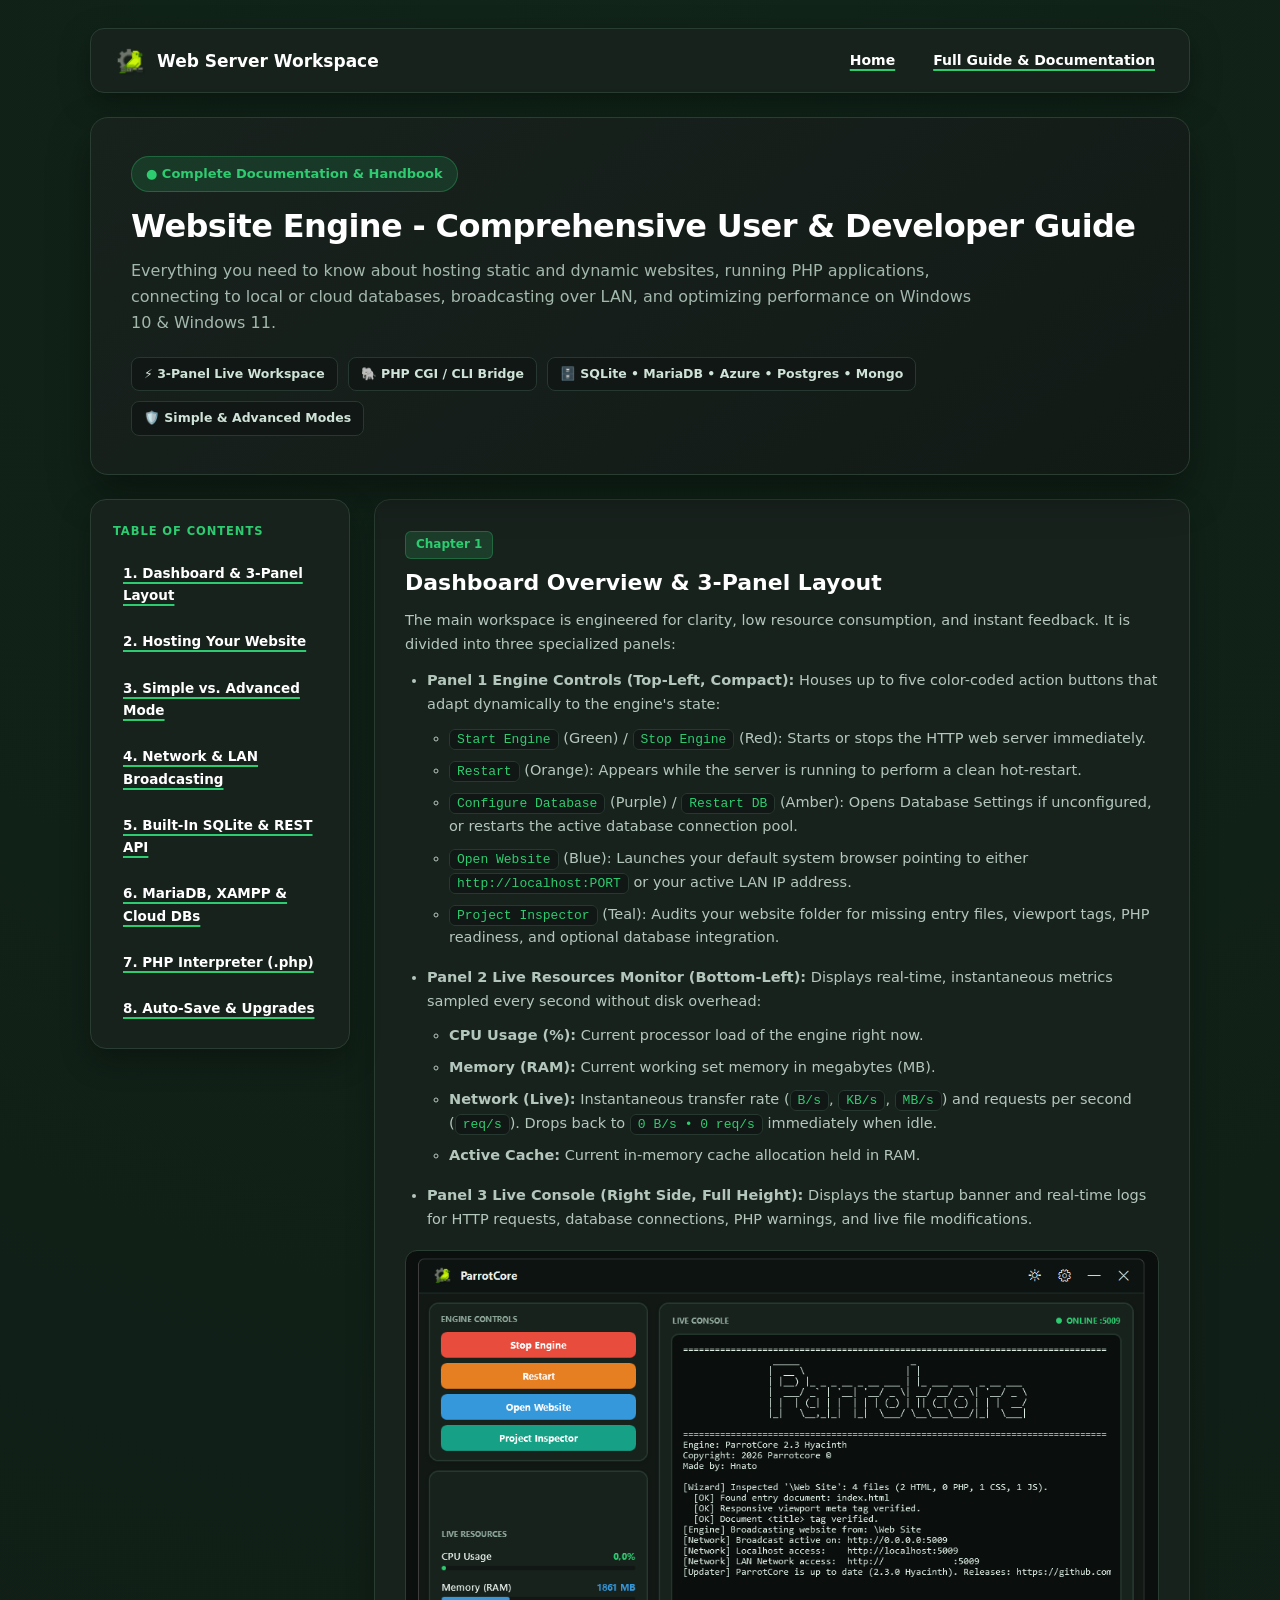
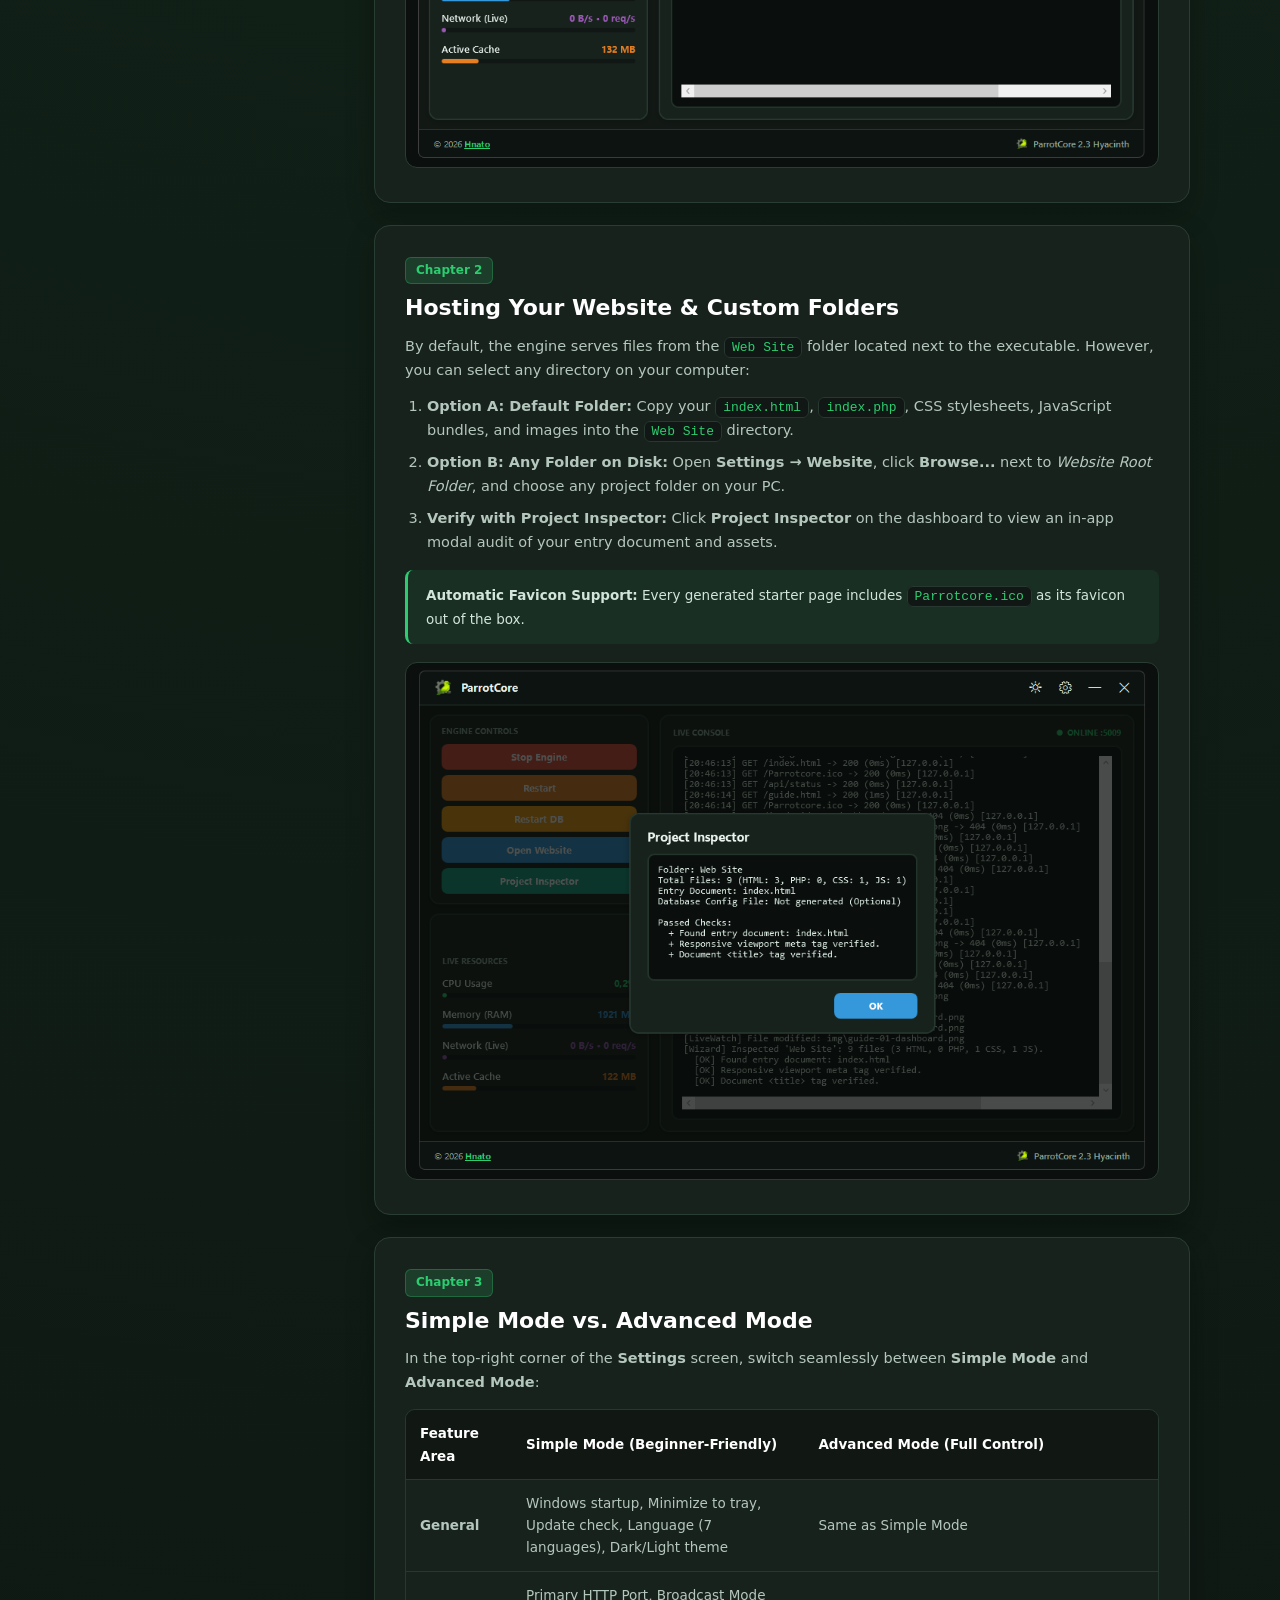
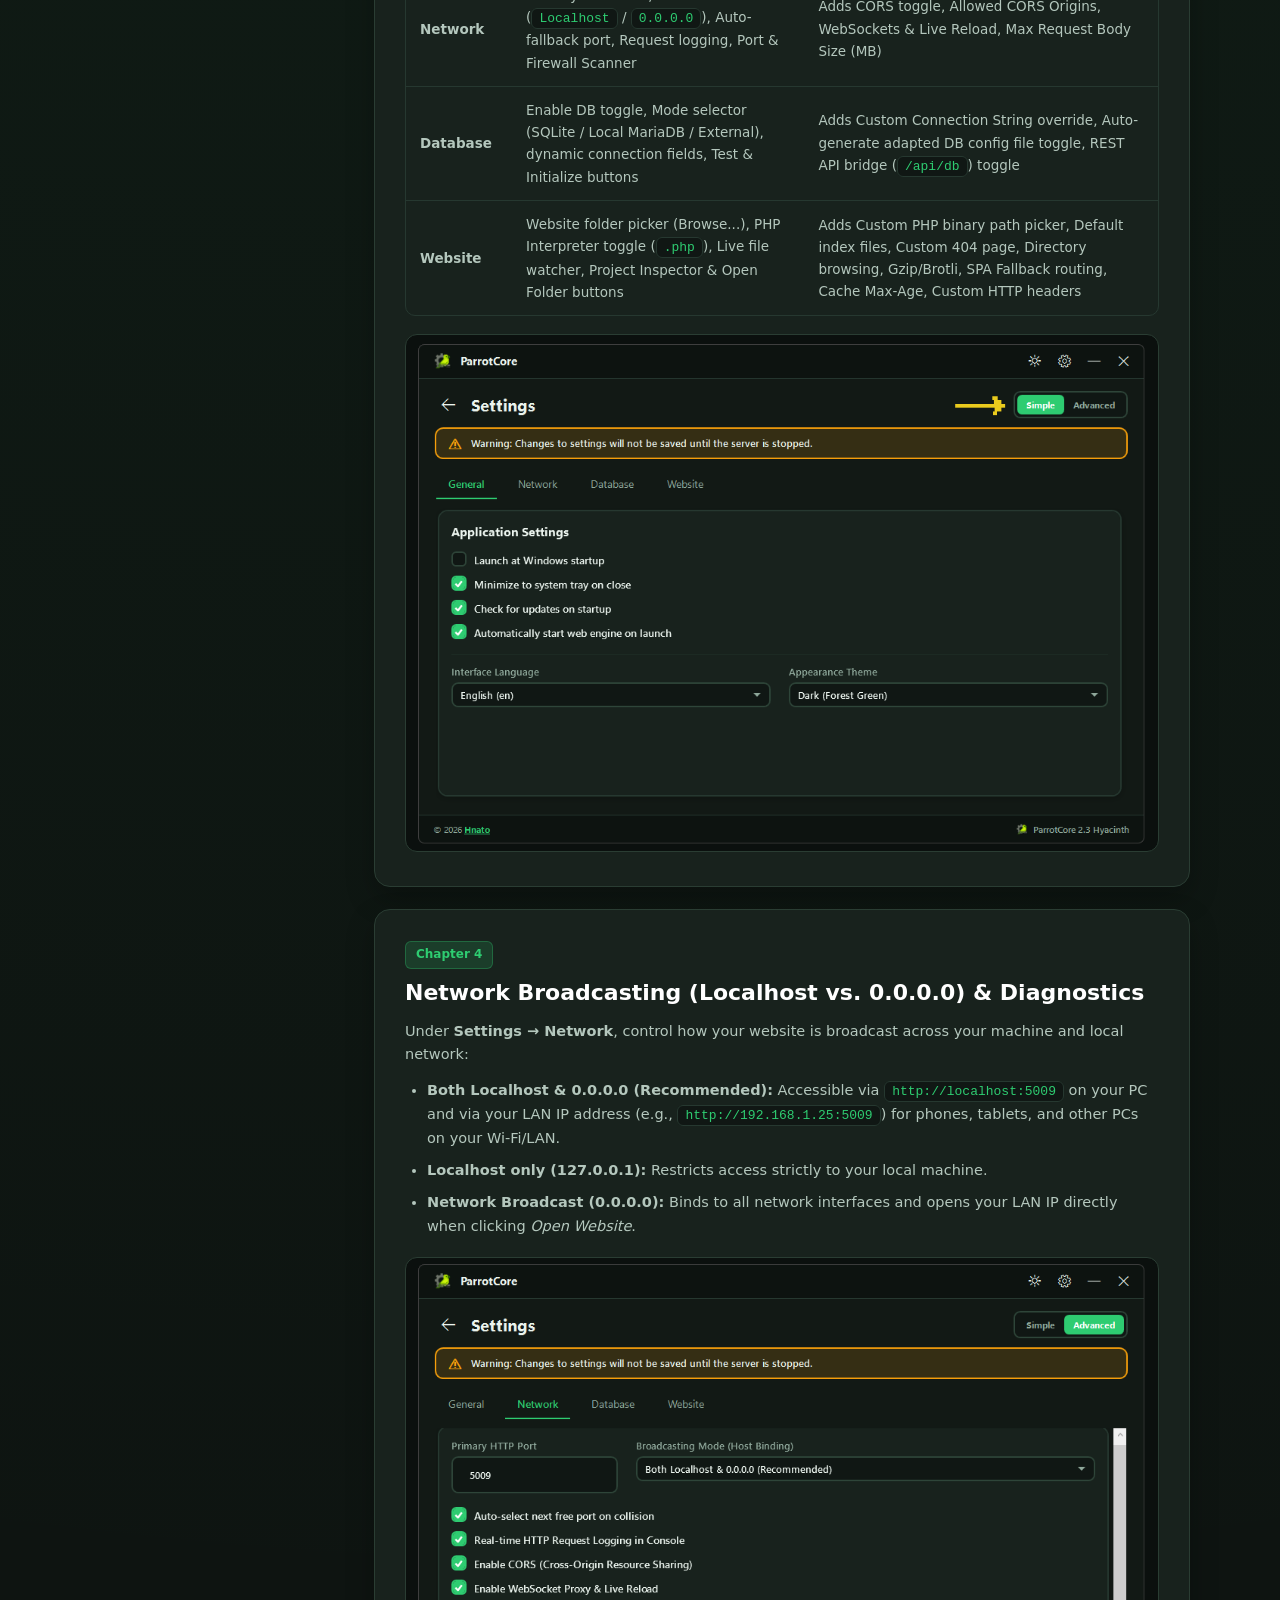
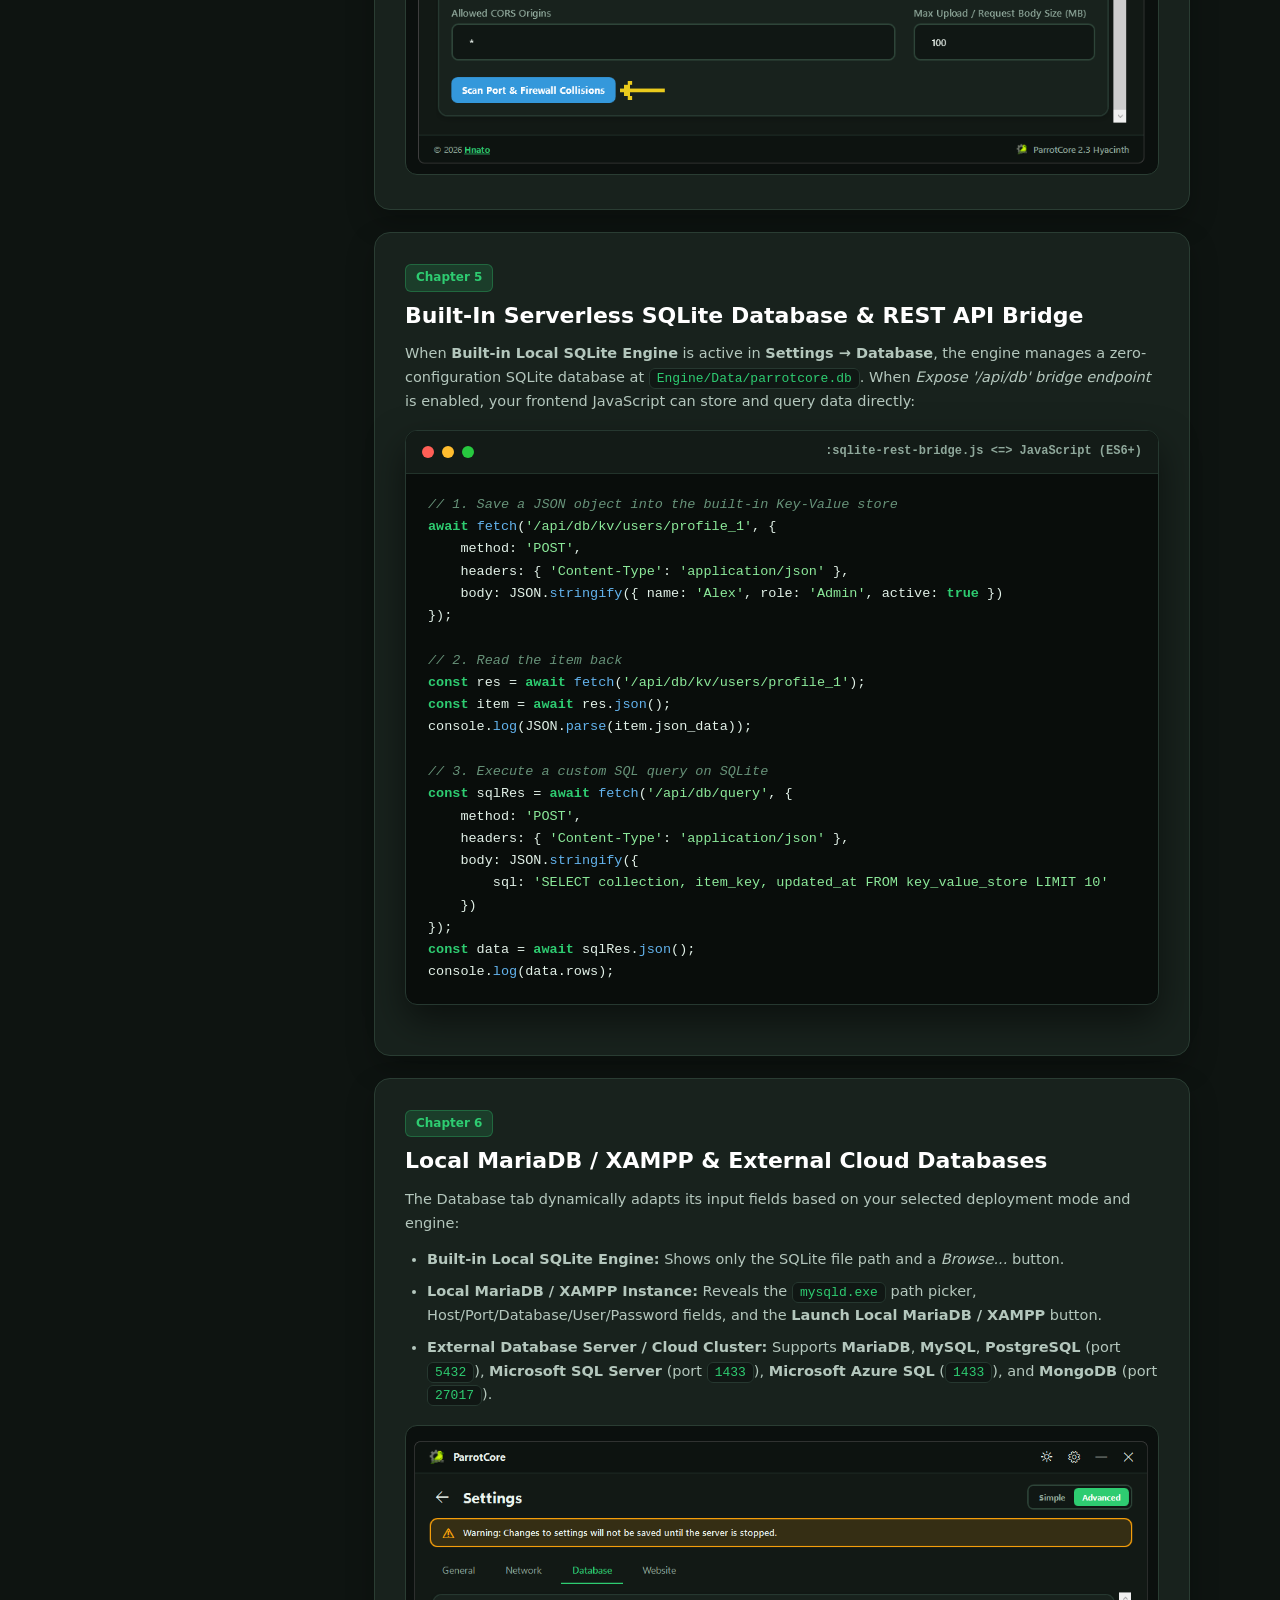
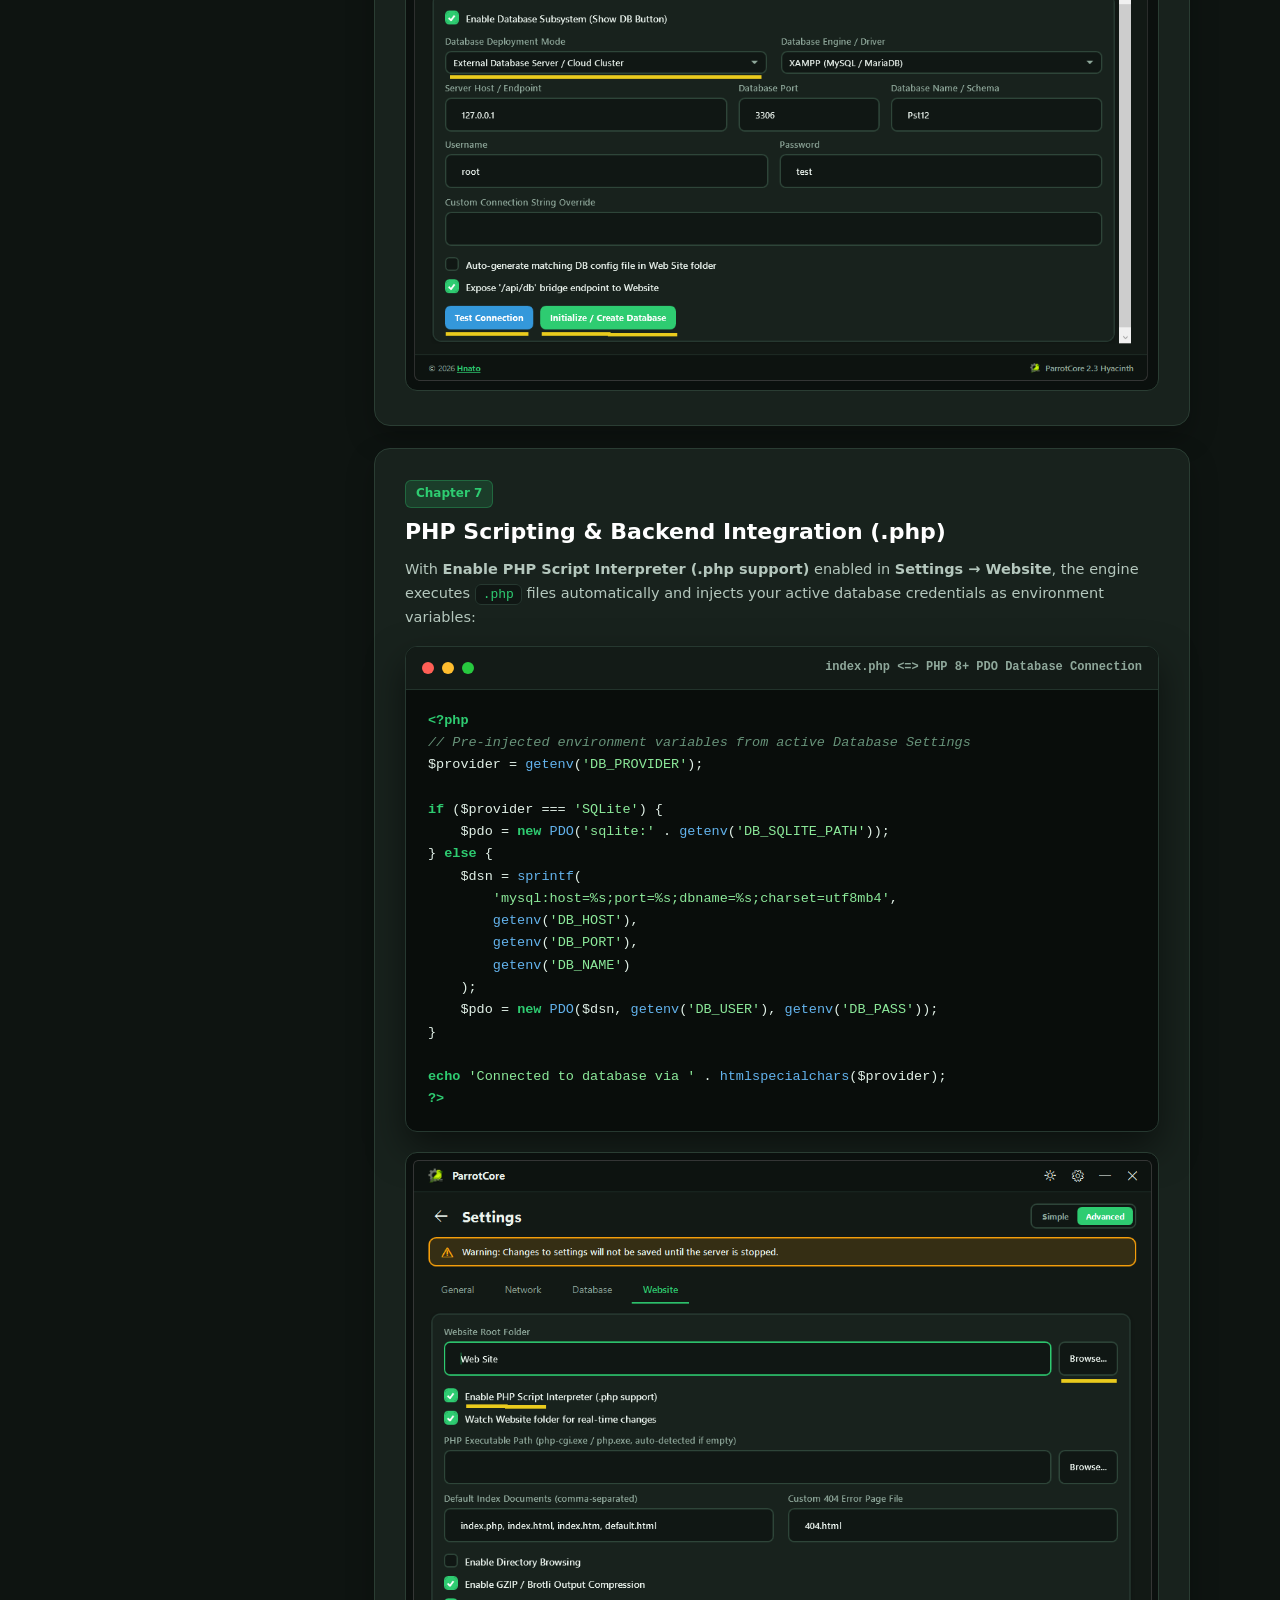
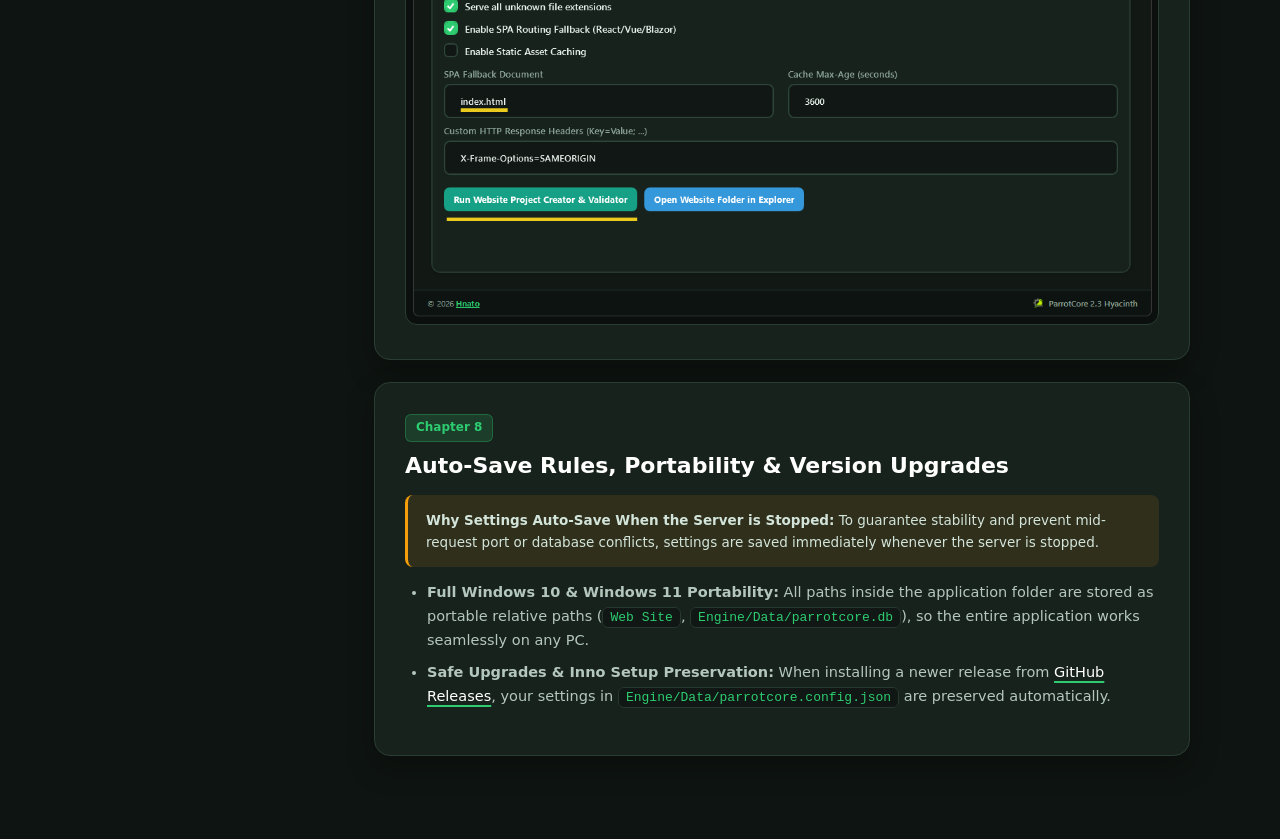
<file: Web Site/guide.html>
<!DOCTYPE html>
<html lang="en">

<head>
    <meta charset="UTF-8">
    <meta name="viewport" content="width=device-width, initial-scale=1.0">
    <title>Complete User &amp; Developer Guide</title>
    <link rel="icon" type="image/x-icon" href="Parrotcore.ico">
    <link rel="shortcut icon" type="image/x-icon" href="Parrotcore.ico">
    <link rel="stylesheet" href="css/style.css?v=2.4">
    <style>
        * {
            box-sizing: border-box;
            margin: 0;
            padding: 0;
        }

        html {
            scroll-behavior: smooth;
        }

        body {
            background: #0e1411;
            background-image: radial-gradient(circle at 50% 0%, rgba(46, 204, 113, 0.09) 0%, transparent 55%);
            color: #ebf4ee;
            font-family: 'Segoe UI', system-ui, -apple-system, sans-serif;
            min-height: 100vh;
            padding: 28px 24px 64px 24px;
            line-height: 1.65;
        }

        a:link {
            color: #ffffff;
            text-decoration: underline;
            text-decoration-color: #2ecc71;
            text-decoration-thickness: 2px;
            text-underline-offset: 4px;
            transition: color 0.15s ease, opacity 0.15s ease;
        }

        a:visited {
            color: #2ecc71;
            text-decoration: underline;
            text-decoration-color: #2ecc71;
            text-decoration-thickness: 2px;
            text-underline-offset: 4px;
        }

        a:hover {
            color: #2ecc71;
            opacity: 0.92;
        }

        .container {
            max-width: 1100px;
            margin: 0 auto;
            width: 100%;
        }

        .topnav {
            display: flex;
            align-items: center;
            justify-content: space-between;
            background: #18221d;
            border: 1px solid #2a3d33;
            border-radius: 14px;
            padding: 14px 24px;
            margin-bottom: 24px;
            box-shadow: 0 10px 30px rgba(0, 0, 0, 0.35);
        }

        .brand {
            display: flex;
            align-items: center;
            gap: 12px;
            font-weight: 700;
            font-size: 17px;
            text-decoration: none !important;
            color: #ffffff !important;
        }

        .brand img {
            width: 30px !important;
            height: 30px !important;
            object-fit: contain;
            display: block;
        }

        .nav-links {
            display: flex;
            align-items: center;
            gap: 18px;
        }

        .nav-link {
            font-size: 14px;
            font-weight: 600;
            padding: 6px 10px;
            border-radius: 8px;
        }

        .hero {
            background: linear-gradient(145deg, #18221d 0%, #121a16 100%);
            border: 1px solid #2a3d33;
            border-radius: 18px;
            padding: 38px 40px;
            margin-bottom: 24px;
            box-shadow: 0 18px 42px rgba(0, 0, 0, 0.4);
        }

        .status-pill {
            display: inline-block;
            background: rgba(46, 204, 113, 0.14);
            border: 1px solid rgba(46, 204, 113, 0.3);
            color: #2ecc71;
            font-weight: 600;
            font-size: 13px;
            padding: 6px 14px;
            border-radius: 999px;
            margin-bottom: 14px;
        }

        h1 {
            font-size: 32px;
            margin-bottom: 12px;
            color: #ffffff;
            line-height: 1.25;
        }

        h2 {
            font-size: 22px;
            margin-bottom: 12px;
            color: #ffffff;
            line-height: 1.3;
        }

        h4 {
            font-size: 15px;
            margin: 18px 0 10px 0;
            color: #2ecc71;
        }

        .subtitle {
            color: #a3b8ad;
            font-size: 16px;
            max-width: 860px;
        }

        .feature-pills {
            display: flex;
            flex-wrap: wrap;
            gap: 10px;
            margin-top: 20px;
        }

        .feature-pill {
            background: #101714;
            border: 1px solid #263830;
            color: #cfe3d8;
            font-size: 12.5px;
            font-weight: 600;
            padding: 6px 12px;
            border-radius: 8px;
        }

        .guide-layout {
            display: grid;
            grid-template-columns: 260px 1fr;
            gap: 24px;
            align-items: start;
        }

        @media (max-width: 860px) {
            .guide-layout {
                grid-template-columns: 1fr;
            }
        }

        .toc-card {
            position: sticky;
            top: 20px;
            background: #18221d;
            border: 1px solid #2a3d33;
            border-radius: 16px;
            padding: 22px;
            box-shadow: 0 12px 30px rgba(0, 0, 0, 0.3);
        }

        .toc-title {
            font-size: 11.5px;
            text-transform: uppercase;
            letter-spacing: 0.08em;
            color: #2ecc71;
            font-weight: 700;
            margin-bottom: 14px;
        }

        .toc-list {
            list-style: none;
            display: flex;
            flex-direction: column;
            gap: 10px;
        }

        .toc-list li {
            margin: 0;
        }

        .toc-list a {
            display: inline-block;
            font-size: 13.5px;
            font-weight: 600;
        }

        .guide-section {
            background: #18221d;
            border: 1px solid #2a3d33;
            border-radius: 16px;
            padding: 30px;
            margin-bottom: 22px;
            box-shadow: 0 12px 28px rgba(0, 0, 0, 0.25);
        }

        .guide-section p {
            color: #b4c7bd;
            font-size: 14.5px;
            margin-bottom: 12px;
        }

        .guide-section ul,
        .guide-section ol {
            margin: 10px 0 16px 22px;
            color: #b4c7bd;
            font-size: 14.5px;
        }

        .guide-section li {
            margin-bottom: 8px;
        }

        .badge-step {
            display: inline-block;
            background: rgba(46, 204, 113, 0.16);
            border: 1px solid rgba(46, 204, 113, 0.3);
            color: #2ecc71;
            font-size: 12px;
            font-weight: 700;
            padding: 3px 10px;
            border-radius: 6px;
            margin-bottom: 10px;
        }

        code {
            background: #101714;
            border: 1px solid #263830;
            padding: 2px 7px;
            border-radius: 6px;
            color: #2ecc71;
            font-family: 'Consolas', monospace;
            font-size: 13px;
        }

        .mac-window {
            background: #090d0b;
            border: 1px solid #263830;
            border-radius: 12px;
            overflow: hidden;
            margin: 16px 0 20px 0;
            box-shadow: 0 16px 36px rgba(0, 0, 0, 0.5);
        }

        .mac-header {
            background: #131b17;
            border-bottom: 1px solid #22332b;
            padding: 11px 16px;
            display: flex;
            align-items: center;
            justify-content: space-between;
        }

        .mac-dots {
            display: flex;
            align-items: center;
            gap: 8px;
        }

        .mac-dot {
            width: 12px;
            height: 12px;
            border-radius: 50%;
            display: inline-block;
        }

        .mac-dot.red {
            background: #ff5f56;
        }

        .mac-dot.yellow {
            background: #ffbd2e;
        }

        .mac-dot.green {
            background: #27c93f;
        }

        .mac-title {
            color: #8fa89b;
            font-family: 'Consolas', monospace;
            font-size: 12px;
            font-weight: 600;
        }

        .mac-body {
            padding: 20px 22px;
            overflow-x: auto;
            font-family: 'Consolas', 'JetBrains Mono', monospace;
            font-size: 13.5px;
            line-height: 1.65;
            color: #e2f1e8;
            white-space: pre;
        }

        .mac-body span {
            background: none !important;
            border: none !important;
            padding: 0 !important;
        }

        .tok-comment {
            color: #679279;
            font-style: italic;
        }

        .tok-kw {
            color: #2ecc71;
            font-weight: 600;
        }

        .tok-str {
            color: #8ce99a;
        }

        .tok-fn {
            color: #63b3ed;
        }

        .callout {
            background: rgba(46, 204, 113, 0.08);
            border-left: 3px solid #2ecc71;
            border-radius: 8px;
            padding: 14px 18px;
            margin: 14px 0;
            color: #d3e5db;
            font-size: 13.5px;
        }

        .callout-warn {
            background: rgba(245, 158, 11, 0.1);
            border-left: 3px solid #f59e0b;
        }

        .screenshot-box {
            margin: 18px 0 4px 0;
            border-radius: 12px;
            overflow: hidden;
            border: 1px solid #2a3d33;
            background: #0b100e;
        }

        .screenshot-box img {
            width: 100%;
            height: auto;
            display: block;
        }

        .screenshot-placeholder {
            padding: 24px 20px;
            text-align: center;
            background: repeating-linear-gradient(45deg, #0d1310, #0d1310 12px, #121a16 12px, #121a16 24px);
            color: #8fa89b;
            font-size: 13.5px;
        }

        .screenshot-placeholder strong {
            display: block;
            color: #2ecc71;
            font-size: 14px;
            margin-bottom: 6px;
        }

        .table-wrap {
            overflow-x: auto;
            margin: 14px 0 18px 0;
            border: 1px solid #263830;
            border-radius: 10px;
        }

        table {
            width: 100%;
            border-collapse: collapse;
            font-size: 13.5px;
        }

        th,
        td {
            text-align: left;
            padding: 12px 14px;
            border-bottom: 1px solid #263830;
        }

        th {
            color: #ffffff;
            background: #111814;
            font-weight: 600;
        }

        td {
            color: #b4c7bd;
        }

        tr:last-child td {
            border-bottom: none;
        }
    </style>
</head>

<body>
    <main class="container">
        <nav class="topnav">
            <a href="index.html" class="brand">
                <img src="Parrotcore.ico" width="30" height="30" alt="Logo">
                <span>Web Server Workspace</span>
            </a>
            <div class="nav-links">
                <a href="index.html" class="nav-link">Home</a>
                <a href="guide.html" class="nav-link">Full Guide &amp; Documentation</a>
            </div>
        </nav>

        <header class="hero">
            <span class="status-pill">● Complete Documentation &amp; Handbook</span>
            <h1>Website Engine - Comprehensive User &amp; Developer Guide</h1>
            <p class="subtitle">Everything you need to know about hosting static and dynamic websites, running PHP
                applications, connecting to local or cloud databases, broadcasting over LAN, and optimizing performance
                on Windows 10 &amp; Windows 11.</p>
            <div class="feature-pills">
                <span class="feature-pill">⚡ 3-Panel Live Workspace</span>
                <span class="feature-pill">🐘 PHP CGI / CLI Bridge</span>
                <span class="feature-pill">🗄️ SQLite • MariaDB • Azure • Postgres • Mongo</span>
                <span class="feature-pill">🛡️ Simple &amp; Advanced Modes</span>
            </div>
        </header>

        <div class="guide-layout">
            <aside class="toc-card">
                <div class="toc-title">Table of Contents</div>
                <ul class="toc-list">
                    <li><a href="#ch1">1. Dashboard &amp; 3-Panel Layout</a></li>
                    <li><a href="#ch2">2. Hosting Your Website</a></li>
                    <li><a href="#ch3">3. Simple vs. Advanced Mode</a></li>
                    <li><a href="#ch4">4. Network &amp; LAN Broadcasting</a></li>
                    <li><a href="#ch5">5. Built-In SQLite &amp; REST API</a></li>
                    <li><a href="#ch6">6. MariaDB, XAMPP &amp; Cloud DBs</a></li>
                    <li><a href="#ch7">7. PHP Interpreter (.php)</a></li>
                    <li><a href="#ch8">8. Auto-Save &amp; Upgrades</a></li>
                </ul>
            </aside>

            <div class="guide-content">
                <section class="guide-section" id="ch1">
                    <span class="badge-step">Chapter 1</span>
                    <h2>Dashboard Overview &amp; 3-Panel Layout</h2>
                    <p>The main workspace is engineered for clarity, low resource consumption, and instant feedback. It
                        is divided into three specialized panels:</p>
                    <ul>
                        <li><strong>Panel 1 Engine Controls (Top-Left, Compact):</strong> Houses up to five
                            color-coded action buttons that adapt dynamically to the engine's state:
                            <ul>
                                <li><code>Start Engine</code> (Green) / <code>Stop Engine</code> (Red): Starts or stops
                                    the HTTP web server immediately.</li>
                                <li><code>Restart</code> (Orange): Appears while the server is running to perform a
                                    clean hot-restart.</li>
                                <li><code>Configure Database</code> (Purple) / <code>Restart DB</code> (Amber): Opens
                                    Database Settings if unconfigured, or restarts the active database connection pool.
                                </li>
                                <li><code>Open Website</code> (Blue): Launches your default system browser pointing to
                                    either <code>http://localhost:PORT</code> or your active LAN IP address.</li>
                                <li><code>Project Inspector</code> (Teal): Audits your website folder for missing entry
                                    files, viewport tags, PHP readiness, and optional database integration.</li>
                            </ul>
                        </li>
                        <li><strong>Panel 2 Live Resources Monitor (Bottom-Left):</strong> Displays real-time,
                            instantaneous metrics sampled every second without disk overhead:
                            <ul>
                                <li><strong>CPU Usage (%):</strong> Current processor load of the engine right now.</li>
                                <li><strong>Memory (RAM):</strong> Current working set memory in megabytes (MB).</li>
                                <li><strong>Network (Live):</strong> Instantaneous transfer rate (<code>B/s</code>,
                                    <code>KB/s</code>, <code>MB/s</code>) and requests per second (<code>req/s</code>).
                                    Drops back to <code>0 B/s • 0 req/s</code> immediately when idle.
                                </li>
                                <li><strong>Active Cache:</strong> Current in-memory cache allocation held in RAM.</li>
                            </ul>
                        </li>
                        <li><strong>Panel 3 Live Console (Right Side, Full Height):</strong> Displays the startup
                            banner and real-time logs for HTTP requests, database connections, PHP warnings, and live
                            file modifications.</li>
                    </ul>

                    <div class="screenshot-box">
                        <img src="img/guide-01-dashboard.png" alt="Main 3-Panel Dashboard"
                            onerror="this.style.display='none';this.nextElementSibling.style.display='block';">
                        <div class="screenshot-placeholder" style="display:none;">
                            <strong>Screenshot Slot: img/guide-01-dashboard.png</strong>
                            Place a screenshot of the main 3-panel window (Controls + Live Resources + Console) in
                            <code>Web Site/img/guide-01-dashboard.png</code>.
                        </div>
                    </div>
                </section>

                <section class="guide-section" id="ch2">
                    <span class="badge-step">Chapter 2</span>
                    <h2>Hosting Your Website &amp; Custom Folders</h2>
                    <p>By default, the engine serves files from the <code>Web Site</code> folder located next to the
                        executable. However, you can select any directory on your computer:</p>
                    <ol>
                        <li><strong>Option A: Default Folder:</strong> Copy your <code>index.html</code>,
                            <code>index.php</code>, CSS stylesheets, JavaScript bundles, and images into the
                            <code>Web Site</code> directory.
                        </li>
                        <li><strong>Option B: Any Folder on Disk:</strong> Open <strong>Settings &rarr;
                                Website</strong>, click <strong>Browse...</strong> next to <em>Website Root Folder</em>,
                            and choose any project folder on your PC.</li>
                        <li><strong>Verify with Project Inspector:</strong> Click <strong>Project Inspector</strong> on
                            the dashboard to view an in-app modal audit of your entry document and assets.</li>
                    </ol>

                    <div class="callout">
                        <strong>Automatic Favicon Support:</strong> Every generated starter page includes
                        <code>Parrotcore.ico</code> as its favicon out of the box.
                    </div>

                    <div class="screenshot-box">
                        <img src="img/guide-02-project-inspector.png" alt="Project Inspector Modal"
                            onerror="this.style.display='none';this.nextElementSibling.style.display='block';">
                        <div class="screenshot-placeholder" style="display:none;">
                            <strong>Screenshot Slot: img/guide-02-project-inspector.png</strong>
                            Place a screenshot of the in-app Project Inspector modal dialog in
                            <code>Web Site/img/guide-02-project-inspector.png</code>.
                        </div>
                    </div>
                </section>

                <section class="guide-section" id="ch3">
                    <span class="badge-step">Chapter 3</span>
                    <h2>Simple Mode vs. Advanced Mode</h2>
                    <p>In the top-right corner of the <strong>Settings</strong> screen, switch seamlessly between
                        <strong>Simple Mode</strong> and <strong>Advanced Mode</strong>:
                    </p>

                    <div class="table-wrap">
                        <table>
                            <thead>
                                <tr>
                                    <th>Feature Area</th>
                                    <th>Simple Mode (Beginner-Friendly)</th>
                                    <th>Advanced Mode (Full Control)</th>
                                </tr>
                            </thead>
                            <tbody>
                                <tr>
                                    <td><strong>General</strong></td>
                                    <td>Windows startup, Minimize to tray, Update check, Language (7 languages),
                                        Dark/Light theme</td>
                                    <td>Same as Simple Mode</td>
                                </tr>
                                <tr>
                                    <td><strong>Network</strong></td>
                                    <td>Primary HTTP Port, Broadcast Mode (<code>Localhost</code> /
                                        <code>0.0.0.0</code>), Auto-fallback port, Request logging, Port &amp; Firewall
                                        Scanner
                                    </td>
                                    <td>Adds CORS toggle, Allowed CORS Origins, WebSockets &amp; Live Reload, Max
                                        Request Body Size (MB)</td>
                                </tr>
                                <tr>
                                    <td><strong>Database</strong></td>
                                    <td>Enable DB toggle, Mode selector (SQLite / Local MariaDB / External), dynamic
                                        connection fields, Test &amp; Initialize buttons</td>
                                    <td>Adds Custom Connection String override, Auto-generate adapted DB config file
                                        toggle, REST API bridge (<code>/api/db</code>) toggle</td>
                                </tr>
                                <tr>
                                    <td><strong>Website</strong></td>
                                    <td>Website folder picker (Browse...), PHP Interpreter toggle (<code>.php</code>),
                                        Live file watcher, Project Inspector &amp; Open Folder buttons</td>
                                    <td>Adds Custom PHP binary path picker, Default index files, Custom 404 page,
                                        Directory browsing, Gzip/Brotli, SPA Fallback routing, Cache Max-Age, Custom
                                        HTTP headers</td>
                                </tr>
                            </tbody>
                        </table>
                    </div>

                    <div class="screenshot-box">
                        <img src="img/guide-03-modes.png" alt="Simple vs Advanced Mode Switcher"
                            onerror="this.style.display='none';this.nextElementSibling.style.display='block';">
                        <div class="screenshot-placeholder" style="display:none;">
                            <strong>Screenshot Slot: img/guide-03-modes.png</strong>
                            Place a screenshot of the Settings view showing the Simple / Advanced mode switcher in
                            <code>Web Site/img/guide-03-modes.png</code>.
                        </div>
                    </div>
                </section>

                <section class="guide-section" id="ch4">
                    <span class="badge-step">Chapter 4</span>
                    <h2>Network Broadcasting (Localhost vs. 0.0.0.0) &amp; Diagnostics</h2>
                    <p>Under <strong>Settings &rarr; Network</strong>, control how your website is broadcast across your
                        machine and local network:</p>
                    <ul>
                        <li><strong>Both Localhost &amp; 0.0.0.0 (Recommended):</strong> Accessible via
                            <code>http://localhost:5009</code> on your PC and via your LAN IP address (e.g.,
                            <code>http://192.168.1.25:5009</code>) for phones, tablets, and other PCs on your Wi-Fi/LAN.
                        </li>
                        <li><strong>Localhost only (127.0.0.1):</strong> Restricts access strictly to your local
                            machine.</li>
                        <li><strong>Network Broadcast (0.0.0.0):</strong> Binds to all network interfaces and opens your
                            LAN IP directly when clicking <em>Open Website</em>.</li>
                    </ul>

                    <div class="screenshot-box">
                        <img src="img/guide-04-network.png" alt="Network Settings and Diagnostics"
                            onerror="this.style.display='none';this.nextElementSibling.style.display='block';">
                        <div class="screenshot-placeholder" style="display:none;">
                            <strong>Screenshot Slot: img/guide-04-network.png</strong>
                            Place a screenshot of the Network Settings tab or Network Diagnostics modal in
                            <code>Web Site/img/guide-04-network.png</code>.
                        </div>
                    </div>
                </section>

                <section class="guide-section" id="ch5">
                    <span class="badge-step">Chapter 5</span>
                    <h2>Built-In Serverless SQLite Database &amp; REST API Bridge</h2>
                    <p>When <strong>Built-in Local SQLite Engine</strong> is active in <strong>Settings &rarr;
                            Database</strong>, the engine manages a zero-configuration SQLite database at
                        <code>Engine/Data/parrotcore.db</code>. When <em>Expose '/api/db' bridge endpoint</em> is
                        enabled, your frontend JavaScript can store and query data directly:
                    </p>

                    <div class="mac-window">
                        <div class="mac-header">
                            <div class="mac-dots">
                                <span class="mac-dot red"></span>
                                <span class="mac-dot yellow"></span>
                                <span class="mac-dot green"></span>
                            </div>
                            <span class="mac-title">:sqlite-rest-bridge.js &lt;=&gt; JavaScript (ES6+)</span>
                        </div>
                        <div class="mac-body"><span class="tok-comment">// 1. Save a JSON object into the built-in Key-Value store</span>
<span class="tok-kw">await</span> <span class="tok-fn">fetch</span>(<span class="tok-str">'/api/db/kv/users/profile_1'</span>, {
    method: <span class="tok-str">'POST'</span>,
    headers: { <span class="tok-str">'Content-Type'</span>: <span class="tok-str">'application/json'</span> },
    body: JSON.<span class="tok-fn">stringify</span>({ name: <span class="tok-str">'Alex'</span>, role: <span class="tok-str">'Admin'</span>, active: <span class="tok-kw">true</span> })
});

<span class="tok-comment">// 2. Read the item back</span>
<span class="tok-kw">const</span> res = <span class="tok-kw">await</span> <span class="tok-fn">fetch</span>(<span class="tok-str">'/api/db/kv/users/profile_1'</span>);
<span class="tok-kw">const</span> item = <span class="tok-kw">await</span> res.<span class="tok-fn">json</span>();
console.<span class="tok-fn">log</span>(JSON.<span class="tok-fn">parse</span>(item.json_data));

<span class="tok-comment">// 3. Execute a custom SQL query on SQLite</span>
<span class="tok-kw">const</span> sqlRes = <span class="tok-kw">await</span> <span class="tok-fn">fetch</span>(<span class="tok-str">'/api/db/query'</span>, {
    method: <span class="tok-str">'POST'</span>,
    headers: { <span class="tok-str">'Content-Type'</span>: <span class="tok-str">'application/json'</span> },
    body: JSON.<span class="tok-fn">stringify</span>({
        sql: <span class="tok-str">'SELECT collection, item_key, updated_at FROM key_value_store LIMIT 10'</span>
    })
});
<span class="tok-kw">const</span> data = <span class="tok-kw">await</span> sqlRes.<span class="tok-fn">json</span>();
console.<span class="tok-fn">log</span>(data.rows);</div>
                    </div>
                </section>

                <section class="guide-section" id="ch6">
                    <span class="badge-step">Chapter 6</span>
                    <h2>Local MariaDB / XAMPP &amp; External Cloud Databases</h2>
                    <p>The Database tab dynamically adapts its input fields based on your selected deployment mode and
                        engine:</p>
                    <ul>
                        <li><strong>Built-in Local SQLite Engine:</strong> Shows only the SQLite file path and a
                            <em>Browse...</em> button.
                        </li>
                        <li><strong>Local MariaDB / XAMPP Instance:</strong> Reveals the <code>mysqld.exe</code> path
                            picker, Host/Port/Database/User/Password fields, and the <strong>Launch Local MariaDB /
                                XAMPP</strong> button.</li>
                        <li><strong>External Database Server / Cloud Cluster:</strong> Supports
                            <strong>MariaDB</strong>, <strong>MySQL</strong>, <strong>PostgreSQL</strong> (port
                            <code>5432</code>), <strong>Microsoft SQL Server</strong> (port <code>1433</code>),
                            <strong>Microsoft Azure SQL</strong> (<code>1433</code>), and <strong>MongoDB</strong> (port
                            <code>27017</code>).
                        </li>
                    </ul>

                    <div class="screenshot-box">
                        <img src="img/guide-05-database.png" alt="Dynamic Database Settings"
                            onerror="this.style.display='none';this.nextElementSibling.style.display='block';">
                        <div class="screenshot-placeholder" style="display:none;">
                            <strong>Screenshot Slot: img/guide-05-database.png</strong>
                            Place a screenshot of the Database Settings tab in
                            <code>Web Site/img/guide-05-database.png</code>.
                        </div>
                    </div>
                </section>

                <section class="guide-section" id="ch7">
                    <span class="badge-step">Chapter 7</span>
                    <h2>PHP Scripting &amp; Backend Integration (.php)</h2>
                    <p>With <strong>Enable PHP Script Interpreter (.php support)</strong> enabled in <strong>Settings
                            &rarr; Website</strong>, the engine executes <code>.php</code> files automatically and
                        injects your active database credentials as environment variables:</p>

                    <div class="mac-window">
                        <div class="mac-header">
                            <div class="mac-dots">
                                <span class="mac-dot red"></span>
                                <span class="mac-dot yellow"></span>
                                <span class="mac-dot green"></span>
                            </div>
                            <span class="mac-title">index.php &lt;=&gt; PHP 8+ PDO Database Connection</span>
                        </div>
                        <div class="mac-body"><span class="tok-kw">&lt;?php</span>
<span class="tok-comment">// Pre-injected environment variables from active Database Settings</span>
$provider = <span class="tok-fn">getenv</span>(<span class="tok-str">'DB_PROVIDER'</span>);

<span class="tok-kw">if</span> ($provider === <span class="tok-str">'SQLite'</span>) {
    $pdo = <span class="tok-kw">new</span> <span class="tok-fn">PDO</span>(<span class="tok-str">'sqlite:'</span> . <span class="tok-fn">getenv</span>(<span class="tok-str">'DB_SQLITE_PATH'</span>));
} <span class="tok-kw">else</span> {
    $dsn = <span class="tok-fn">sprintf</span>(
        <span class="tok-str">'mysql:host=%s;port=%s;dbname=%s;charset=utf8mb4'</span>,
        <span class="tok-fn">getenv</span>(<span class="tok-str">'DB_HOST'</span>),
        <span class="tok-fn">getenv</span>(<span class="tok-str">'DB_PORT'</span>),
        <span class="tok-fn">getenv</span>(<span class="tok-str">'DB_NAME'</span>)
    );
    $pdo = <span class="tok-kw">new</span> <span class="tok-fn">PDO</span>($dsn, <span class="tok-fn">getenv</span>(<span class="tok-str">'DB_USER'</span>), <span class="tok-fn">getenv</span>(<span class="tok-str">'DB_PASS'</span>));
}

<span class="tok-kw">echo</span> <span class="tok-str">'Connected to database via '</span> . <span class="tok-fn">htmlspecialchars</span>($provider);
<span class="tok-kw">?&gt;</span></div>
                    </div>

                    <div class="screenshot-box">
                        <img src="img/guide-06-website-php.png" alt="Website & PHP Settings"
                            onerror="this.style.display='none';this.nextElementSibling.style.display='block';">
                        <div class="screenshot-placeholder" style="display:none;">
                            <strong>Screenshot Slot: img/guide-06-website-php.png</strong>
                            Place a screenshot of the Website Settings tab showing the Folder Picker and PHP Interpreter
                            options in <code>Web Site/img/guide-06-website-php.png</code>.
                        </div>
                    </div>
                </section>

                <section class="guide-section" id="ch8">
                    <span class="badge-step">Chapter 8</span>
                    <h2>Auto-Save Rules, Portability &amp; Version Upgrades</h2>
                    <div class="callout callout-warn">
                        <strong>Why Settings Auto-Save When the Server is Stopped:</strong> To guarantee stability and
                        prevent mid-request port or database conflicts, settings are saved immediately whenever the
                        server is stopped.
                    </div>
                    <ul>
                        <li><strong>Full Windows 10 &amp; Windows 11 Portability:</strong> All paths inside the
                            application folder are stored as portable relative paths (<code>Web Site</code>,
                            <code>Engine/Data/parrotcore.db</code>), so the entire application works seamlessly on any
                            PC.
                        </li>
                        <li><strong>Safe Upgrades &amp; Inno Setup Preservation:</strong> When installing a newer
                            release from <a href="https://github.com/Hnato/Parrotcore/releases" target="_blank">GitHub
                                Releases</a>, your settings in <code>Engine/Data/parrotcore.config.json</code> are
                            preserved automatically.</li>
                    </ul>
                </section>
            </div>
        </div>
    </main>
</body>

</html>
</file>
<file: Web Site/css/style.css>
* { box-sizing: border-box; margin: 0; padding: 0; }
html { scroll-behavior: smooth; }
body {
    background: #0e1411;
    background-image: radial-gradient(circle at 50% 0%, rgba(46, 204, 113, 0.08) 0%, transparent 60%);
    color: #ebf4ee;
    font-family: 'Segoe UI', system-ui, -apple-system, sans-serif;
    min-height: 100vh;
    padding: 28px 24px 64px 24px;
    line-height: 1.65;
}
a:link {
    color: #ffffff;
    text-decoration: underline;
    text-decoration-color: #2ecc71;
    text-decoration-thickness: 2px;
    text-underline-offset: 4px;
    transition: color 0.15s ease, opacity 0.15s ease;
}
a:visited {
    color: #2ecc71;
    text-decoration: underline;
    text-decoration-color: #2ecc71;
    text-decoration-thickness: 2px;
    text-underline-offset: 4px;
}
a:hover {
    color: #2ecc71;
    opacity: 0.9;
}
.container {
    max-width: 1080px;
    margin: 0 auto;
    width: 100%;
}
.topnav {
    display: flex;
    align-items: center;
    justify-content: space-between;
    background: rgba(24, 34, 29, 0.92);
    backdrop-filter: blur(10px);
    border: 1px solid #263830;
    border-radius: 14px;
    padding: 14px 24px;
    margin-bottom: 24px;
    box-shadow: 0 10px 30px rgba(0, 0, 0, 0.35);
}
.brand {
    display: flex;
    align-items: center;
    gap: 12px;
    font-weight: 700;
    font-size: 17px;
    text-decoration: none !important;
    color: #ffffff !important;
}
.brand img {
    width: 30px !important;
    height: 30px !important;
    object-fit: contain;
    display: block;
}
.brand-badge {
    font-size: 11px;
    font-weight: 700;
    background: rgba(46, 204, 113, 0.15);
    color: #2ecc71;
    border: 1px solid rgba(46, 204, 113, 0.35);
    padding: 2px 8px;
    border-radius: 999px;
}
.nav-links {
    display: flex;
    align-items: center;
    gap: 14px;
}
.nav-link {
    font-size: 14px;
    font-weight: 600;
    padding: 8px 14px;
    border-radius: 8px;
}
.nav-link.active {
    background: rgba(46, 204, 113, 0.14);
    color: #2ecc71 !important;
}
.hero {
    background: linear-gradient(145deg, #18221d 0%, #121a16 100%);
    border: 1px solid #2a3d33;
    border-radius: 18px;
    padding: 40px;
    margin-bottom: 24px;
    box-shadow: 0 18px 42px rgba(0, 0, 0, 0.4);
    position: relative;
    overflow: hidden;
}
.status-pill {
    display: inline-flex;
    align-items: center;
    gap: 6px;
    background: rgba(46, 204, 113, 0.14);
    border: 1px solid rgba(46, 204, 113, 0.3);
    color: #2ecc71;
    font-weight: 600;
    font-size: 13px;
    padding: 6px 14px;
    border-radius: 999px;
    margin-bottom: 16px;
}
h1 {
    font-size: 32px;
    margin-bottom: 12px;
    color: #ffffff;
    line-height: 1.25;
    letter-spacing: -0.02em;
}
h2 {
    font-size: 22px;
    margin-bottom: 12px;
    color: #ffffff;
    line-height: 1.3;
}
h3 {
    font-size: 18px;
    margin-bottom: 10px;
    color: #ffffff;
}
h4 {
    font-size: 15px;
    margin: 18px 0 10px 0;
    color: #2ecc71;
}
.subtitle {
    color: #a3b8ad;
    line-height: 1.65;
    font-size: 16px;
    max-width: 820px;
}
.feature-pills {
    display: flex;
    flex-wrap: wrap;
    gap: 10px;
    margin-top: 20px;
}
.feature-pill {
    background: #101714;
    border: 1px solid #263830;
    color: #cfe3d8;
    font-size: 12.5px;
    font-weight: 600;
    padding: 6px 12px;
    border-radius: 8px;
}
code {
    background: #101714;
    border: 1px solid #263830;
    padding: 2px 7px;
    border-radius: 6px;
    color: #2ecc71;
    font-family: 'Consolas', 'JetBrains Mono', monospace;
    font-size: 13px;
}
.mac-window {
    background: #090d0b;
    border: 1px solid #263830;
    border-radius: 12px;
    overflow: hidden;
    margin: 16px 0 20px 0;
    box-shadow: 0 16px 36px rgba(0, 0, 0, 0.45);
}
.mac-header {
    background: #131b17;
    border-bottom: 1px solid #22332b;
    padding: 10px 16px;
    display: flex;
    align-items: center;
    justify-content: space-between;
}
.mac-dots {
    display: flex;
    align-items: center;
    gap: 8px;
}
.mac-dot {
    width: 12px;
    height: 12px;
    border-radius: 50%;
    display: inline-block;
}
.mac-dot.red { background: #ff5f56; }
.mac-dot.yellow { background: #ffbd2e; }
.mac-dot.green { background: #27c93f; }
.mac-title {
    color: #8fa89b;
    font-family: 'Consolas', monospace;
    font-size: 12px;
    font-weight: 600;
}
.mac-body {
    padding: 18px 20px;
    overflow-x: auto;
    font-family: 'Consolas', 'JetBrains Mono', monospace;
    font-size: 13.5px;
    line-height: 1.6;
    color: #e2f1e8;
    white-space: pre;
}
.mac-body code, .mac-body span {
    background: transparent !important;
    border: none !important;
    padding: 0 !important;
    border-radius: 0 !important;
}
.tok-comment { color: #658875; font-style: italic; }
.tok-kw { color: #2ecc71; font-weight: 600; }
.tok-str { color: #8ce99a; }
.tok-fn { color: #63b3ed; }
.grid {
    display: grid;
    grid-template-columns: repeat(auto-fit, minmax(300px, 1fr));
    gap: 20px;
    margin-bottom: 24px;
}
.card {
    background: #18221d;
    border: 1px solid #2a3d33;
    border-radius: 16px;
    padding: 26px;
    box-shadow: 0 10px 26px rgba(0, 0, 0, 0.25);
}
.card p {
    color: #9bb0a5;
    font-size: 14.5px;
    line-height: 1.6;
    margin-bottom: 18px;
}
button, .btn {
    display: inline-block;
    background: #2ecc71;
    color: #0b130f !important;
    border: none;
    padding: 10px 18px;
    border-radius: 8px;
    font-weight: 700;
    font-size: 14px;
    text-decoration: none !important;
    cursor: pointer;
    transition: transform 0.12s ease, opacity 0.12s ease;
}
button:hover, .btn:hover {
    opacity: 0.92;
    transform: translateY(-1px);
}
.guide-layout {
    display: grid;
    grid-template-columns: 260px 1fr;
    gap: 24px;
    align-items: start;
}
@media (max-width: 860px) {
    .guide-layout {
        grid-template-columns: 1fr;
    }
}
.toc-card {
    position: sticky;
    top: 20px;
    background: #18221d;
    border: 1px solid #2a3d33;
    border-radius: 16px;
    padding: 22px;
    box-shadow: 0 12px 30px rgba(0, 0, 0, 0.3);
}
.toc-title {
    font-size: 11.5px;
    text-transform: uppercase;
    letter-spacing: 0.08em;
    color: #2ecc71;
    font-weight: 700;
    margin-bottom: 14px;
}
.toc-list {
    list-style: none;
    display: flex;
    flex-direction: column;
    gap: 8px;
}
.toc-list li {
    margin: 0;
}
.toc-list a {
    display: block;
    font-size: 13.5px;
    padding: 7px 10px;
    border-radius: 8px;
    transition: background 0.15s;
}
.toc-list a:hover {
    background: rgba(46, 204, 113, 0.12);
}
.guide-section {
    background: #18221d;
    border: 1px solid #2a3d33;
    border-radius: 16px;
    padding: 30px;
    margin-bottom: 22px;
    box-shadow: 0 12px 28px rgba(0, 0, 0, 0.25);
}
.guide-section p {
    color: #b4c7bd;
    font-size: 14.5px;
    margin-bottom: 12px;
}
.guide-section ul, .guide-section ol {
    margin: 10px 0 16px 22px;
    color: #b4c7bd;
    font-size: 14.5px;
}
.guide-section li {
    margin-bottom: 8px;
}
.badge-step {
    display: inline-block;
    background: rgba(46, 204, 113, 0.16);
    border: 1px solid rgba(46, 204, 113, 0.3);
    color: #2ecc71;
    font-size: 12px;
    font-weight: 700;
    padding: 3px 10px;
    border-radius: 6px;
    margin-bottom: 10px;
}
.callout {
    background: rgba(46, 204, 113, 0.08);
    border-left: 3px solid #2ecc71;
    border-radius: 8px;
    padding: 14px 18px;
    margin: 14px 0;
    color: #d3e5db;
    font-size: 13.5px;
}
.callout-warn {
    background: rgba(245, 158, 11, 0.1);
    border-left: 3px solid #f59e0b;
}
.screenshot-box {
    margin: 18px 0 4px 0;
    border-radius: 12px;
    overflow: hidden;
    border: 1px solid #2a3d33;
    background: #0b100e;
}
.screenshot-box img {
    width: 100%;
    height: auto;
    display: block;
}
.screenshot-placeholder {
    padding: 24px 20px;
    text-align: center;
    background: repeating-linear-gradient(45deg, #0d1310, #0d1310 12px, #121a16 12px, #121a16 24px);
    color: #8fa89b;
    font-size: 13.5px;
}
.screenshot-placeholder strong {
    display: block;
    color: #2ecc71;
    font-size: 14px;
    margin-bottom: 6px;
}
.table-wrap {
    overflow-x: auto;
    margin: 14px 0 18px 0;
    border: 1px solid #263830;
    border-radius: 10px;
}
table {
    width: 100%;
    border-collapse: collapse;
    font-size: 13.5px;
}
th, td {
    text-align: left;
    padding: 12px 14px;
    border-bottom: 1px solid #263830;
}
th {
    color: #ffffff;
    background: #111814;
    font-weight: 600;
}
td {
    color: #b4c7bd;
}
tr:last-child td {
    border-bottom: none;
}
</file>
